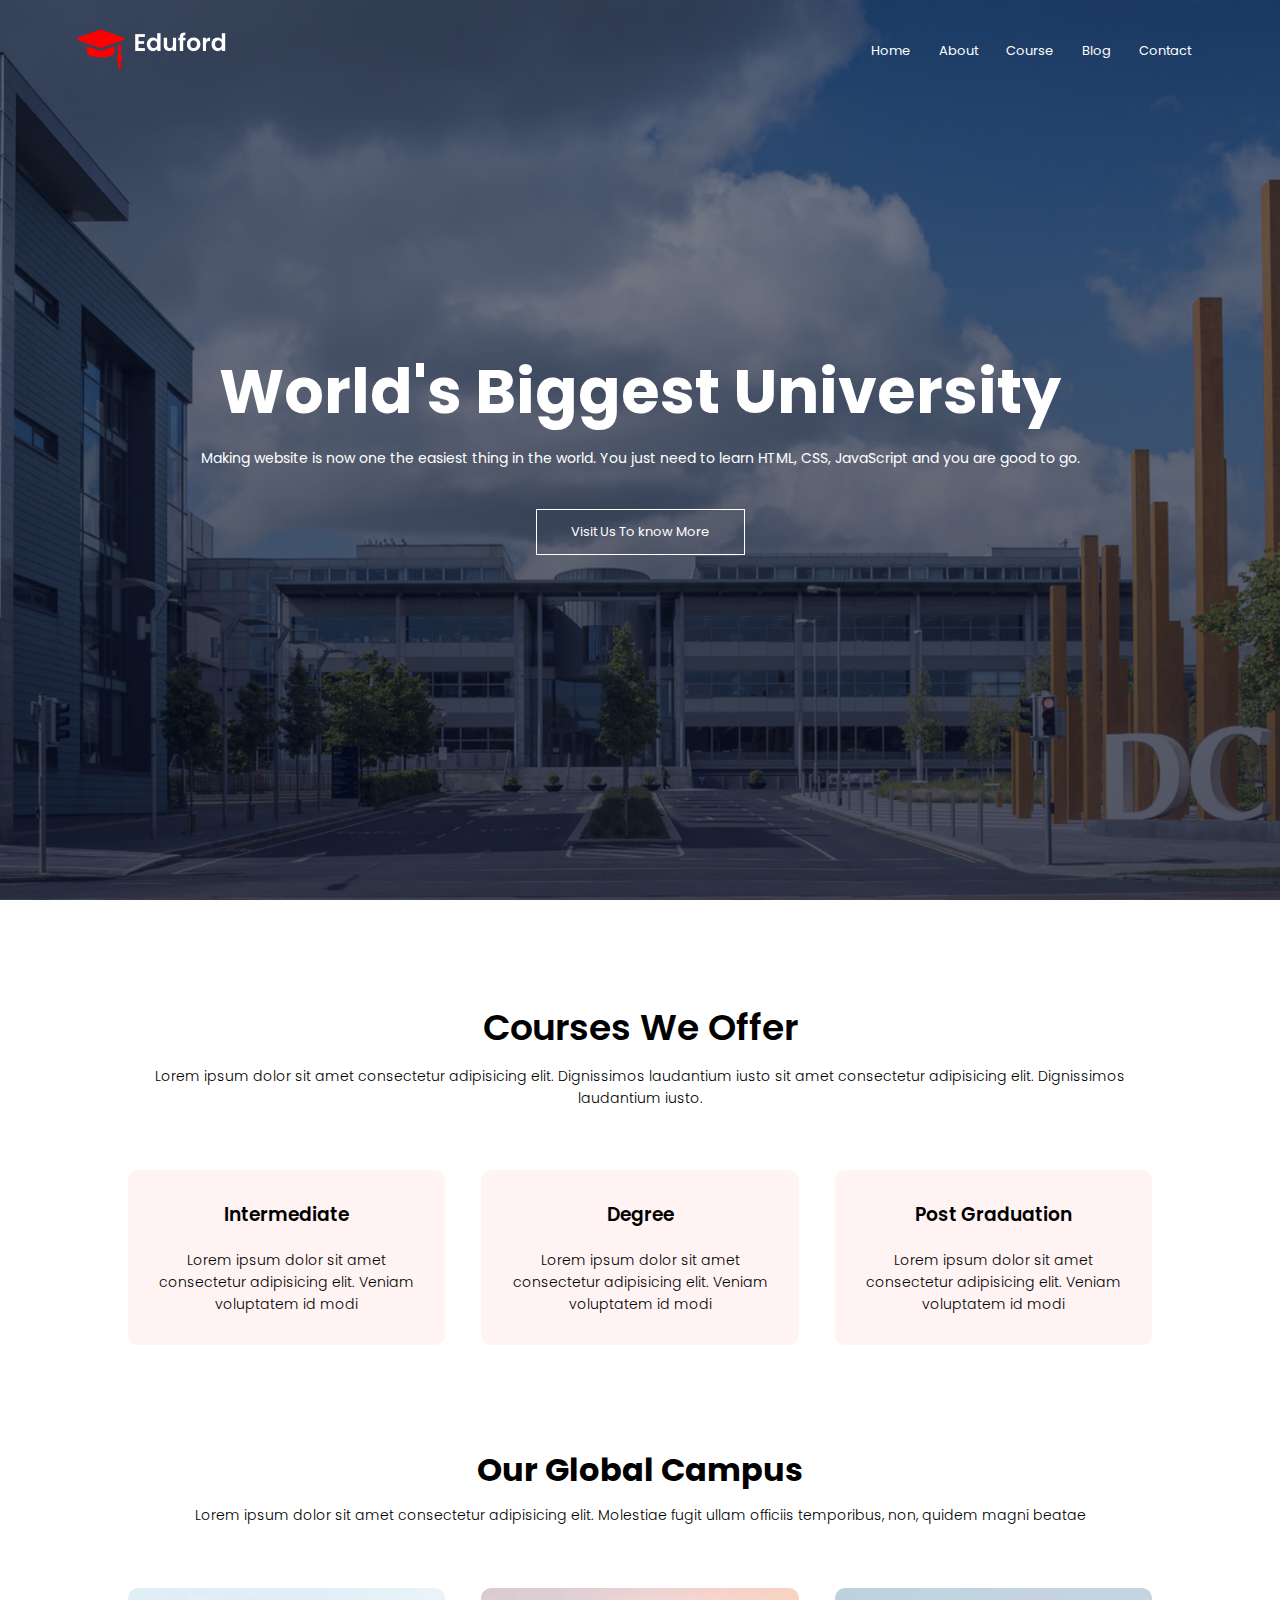
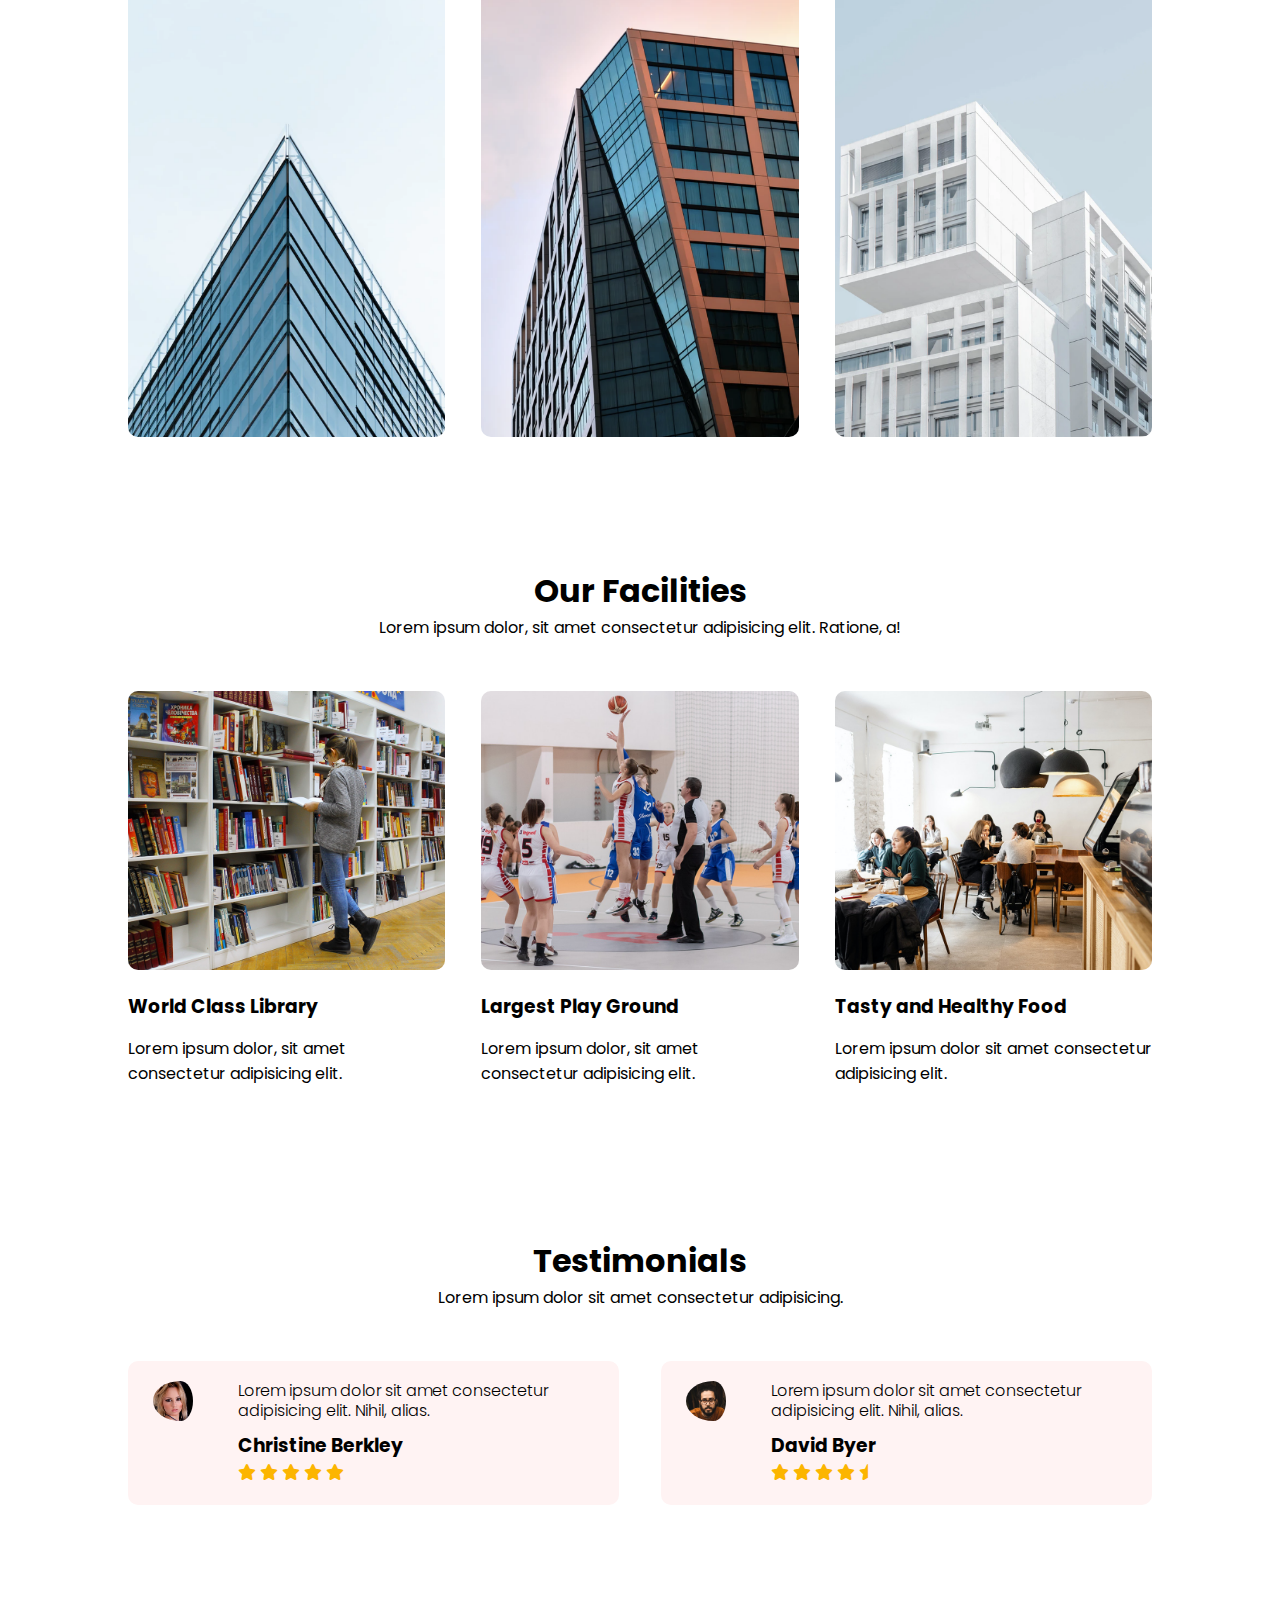
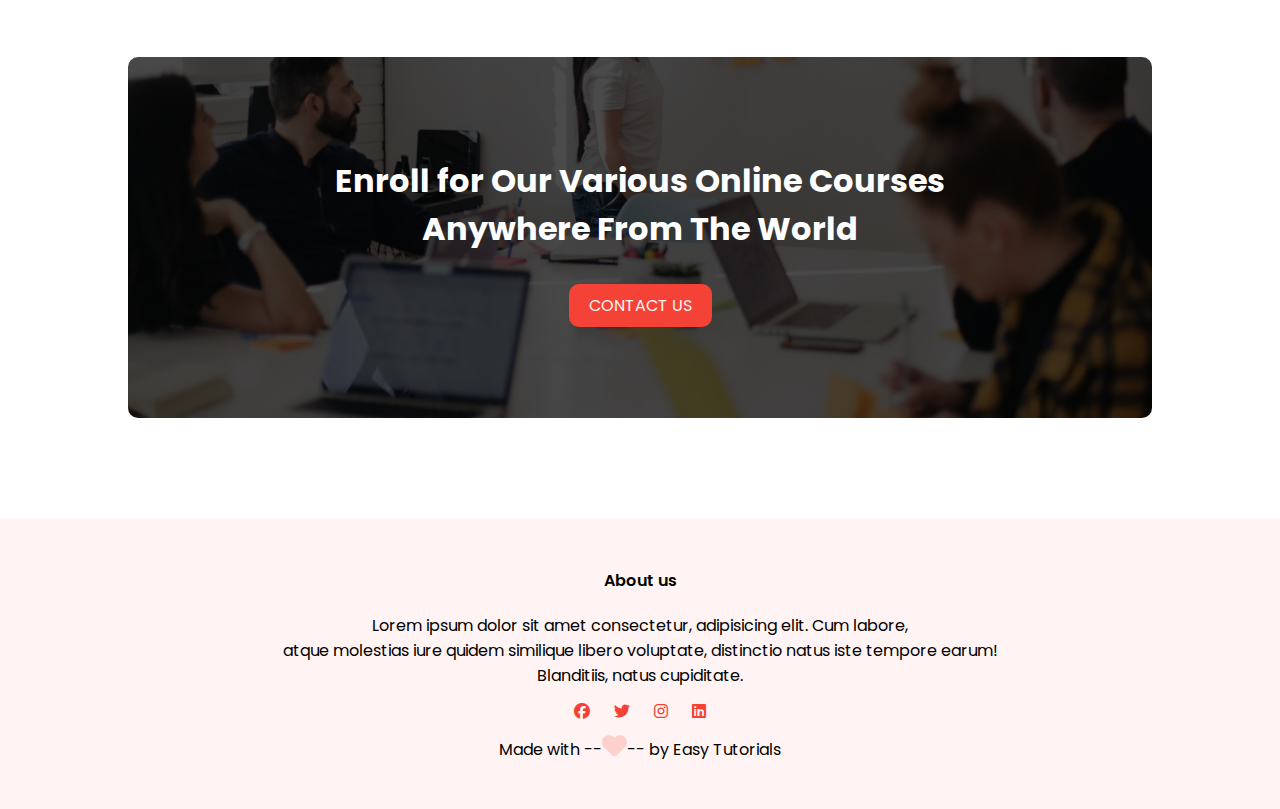
<file: index.html>
<!DOCTYPE html>
<html lang="en">

<head>
    <meta charset="UTF-8">
    <meta http-equiv="X-UA-Compatible" content="IE=edge">
    <meta name="viewport" content="width=device-width, initial-scale=1.0">
    <title>University Website</title>
    <link rel="stylesheet" href="css/style.css" />



    <!-- google fonts -->
    <link rel="preconnect" href="https://fonts.googleapis.com">
    <link rel="preconnect" href="https://fonts.gstatic.com" crossorigin>
    <link href="https://fonts.googleapis.com/css2?family=Poppins:wght@100;200;400;500;700;800&display=swap" rel="stylesheet">
    <!-- Font awesome cdn -->
    <link rel="stylesheet" href="https://cdnjs.cloudflare.com/ajax/libs/font-awesome/6.1.2/css/all.min.css">

</head>

<body>
    <section class="header">

        <nav>
            <a href="index.html"><img src="img/logo.png"></a>

            <div class="nav-links" id="navLinks">
                <i class="fa fa-xmark" onclick="hideMenu()"></i>

                <ul>
                    <li><a href="index.html">Home</a></li>
                    <li><a href="Asesst/about.html">About</a></li>
                    <li><a href="Asesst/course.html">Course</a></li>
                    <li><a href="Asesst/blog.html">Blog</a></li>
                    <li><a href="Asesst/contact.html">Contact</a></li>
                </ul>
            </div>
            <i class="fa fa-bars" onclick="showMenu()"></i>

        </nav>
        <div class=" text-box ">
            <h1>World's Biggest University</h1>
            <p>Making website is now one the easiest thing in the world. You just need to learn HTML, CSS, JavaScript and you are good to go.</p>
            <a class="hero-btn " href="# ">Visit Us To know More</a>
        </div>
    </section>



    <!-- ------course----- -->

    <section class="course">
        <h1>Courses We Offer</h1>
        <p>Lorem ipsum dolor sit amet consectetur adipisicing elit. Dignissimos laudantium iusto sit amet consectetur adipisicing elit. Dignissimos laudantium iusto.</p>

        <div class="row">
            <div class="course-col">
                <h3>Intermediate</h3>
                <p>Lorem ipsum dolor sit amet consectetur adipisicing elit. Veniam voluptatem id modi </p>
            </div>
            <div class="course-col">
                <h3>Degree</h3>
                <p>Lorem ipsum dolor sit amet consectetur adipisicing elit. Veniam voluptatem id modi </p>
            </div>
            <div class="course-col">
                <h3>Post Graduation</h3>
                <p>Lorem ipsum dolor sit amet consectetur adipisicing elit. Veniam voluptatem id modi </p>
            </div>
        </div>


    </section>

    <!-- ------Campus----- -->


    <section class="campus">
        <h1>Our Global Campus</h1>
        <p>Lorem ipsum dolor sit amet consectetur adipisicing elit. Molestiae fugit ullam officiis temporibus, non, quidem magni beatae
        </p>

        <div class="row">
            <div class="campus-col">
                <img src="img/london.png">
                <div class="layer">
                    <h3>LONDON</h3>
                </div>
            </div>
            <div class="campus-col">
                <img src="img/newyork.png">
                <div class="layer">
                    <h3>NEW YORK</h3>
                </div>
            </div>
            <div class="campus-col">
                <img src="img/washington.png">
                <div class="layer">
                    <h3>WASHINGTON</h3>
                </div>
            </div>
        </div>

    </section>



    <!-- -----------Facilities----------- -->
    <section class="facilities">
        <h1>Our Facilities</h1>
        <p>Lorem ipsum dolor, sit amet consectetur adipisicing elit. Ratione, a!</p>
        <div class="row">
            <div class="facilities-col">
                <img src="img/library.png">
                <h3>World Class Library</h3>
                <p>Lorem ipsum dolor, sit amet consectetur adipisicing elit.</p>
            </div>
            <div class="facilities-col">
                <img src="img/basketball.png">
                <h3>Largest Play Ground</h3>
                <p>Lorem ipsum dolor, sit amet consectetur adipisicing elit.</p>
            </div>
            <div class="facilities-col">
                <img src="img/cafeteria.png">
                <h3>Tasty and Healthy Food</h3>
                <p>Lorem ipsum dolor sit amet consectetur adipisicing elit. </p>
            </div>
        </div>


    </section>

    <!-- -------------Testimonials------------ -->


    <section class="testimonials">
        <h1>Testimonials </h1>
        <p>Lorem ipsum dolor sit amet consectetur adipisicing.</p>
        <div class="row">
            <div class="testimonials-col">
                <img src="img/user1.jpg">
                <div>
                    <p>Lorem ipsum dolor sit amet consectetur adipisicing elit. Nihil, alias.</p>
                    <h3>Christine Berkley</h3>
                    <i class="fa fa-star"></i>
                    <i class="fa fa-star"></i>
                    <i class="fa fa-star"></i>
                    <i class="fa fa-star"></i>
                    <i class="fa fa-star"></i>
                </div>
            </div>

            <div class="testimonials-col">
                <img src="img/user2.jpg">
                <div>
                    <p>Lorem ipsum dolor sit amet consectetur adipisicing elit. Nihil, alias.</p>
                    <h3>David Byer</h3>
                    <i class="fa fa-star"></i>
                    <i class="fa fa-star"></i>
                    <i class="fa fa-star"></i>
                    <i class="fa fa-star"></i>
                    <i class="fa fa-star-half"></i>
                </div>
            </div>


        </div>
    </section>



    <!-- -----Call To Action------ -->


    <section class="cta">
        <h1>Enroll for Our Various Online Courses <br/>Anywhere From The World </h1>
        <a href="">CONTACT US</a>
    </section>




    <!-- -----Footer------ -->

    <section class="footer">

        <h4>About us</h4>
        <p>Lorem ipsum dolor sit amet consectetur, adipisicing elit. Cum labore, <br>atque molestias iure quidem similique libero voluptate, distinctio natus iste tempore earum!<br> Blanditiis, natus cupiditate.</p>

        <div class="icons">
            <i class="fa-brands fa-facebook"></i>
            <i class="fa-brands fa-twitter"></i>
            <i class="fa-brands fa-instagram"></i>
            <i class="fa-brands fa-linkedin"></i>

        </div>
        <p>Made with --<i class="fa fa-heart"></i>-- by Easy Tutorials</p>


    </section>












    <!-- javascript for toggle menu  -->
    <script>
        var navLinks = document.getElementById("navLinks");

        function showMenu() {
            navLinks.style.right = "0";
        }

        function hideMenu() {
            navLinks.style.right = "-205px";
        }
    </script>
    <script src="https://cdnjs.cloudflare.com/ajax/libs/jquery/3.6.0/jquery.min.js" integrity="sha512-894YE6QWD5I59HgZOGReFYm4dnWc1Qt5NtvYSaNcOP+u1T9qYdvdihz0PPSiiqn/+/3e7Jo4EaG7TubfWGUrMQ==" crossorigin="anonymous" referrerpolicy="no-referrer"></script>
</body>

</html>
</file>
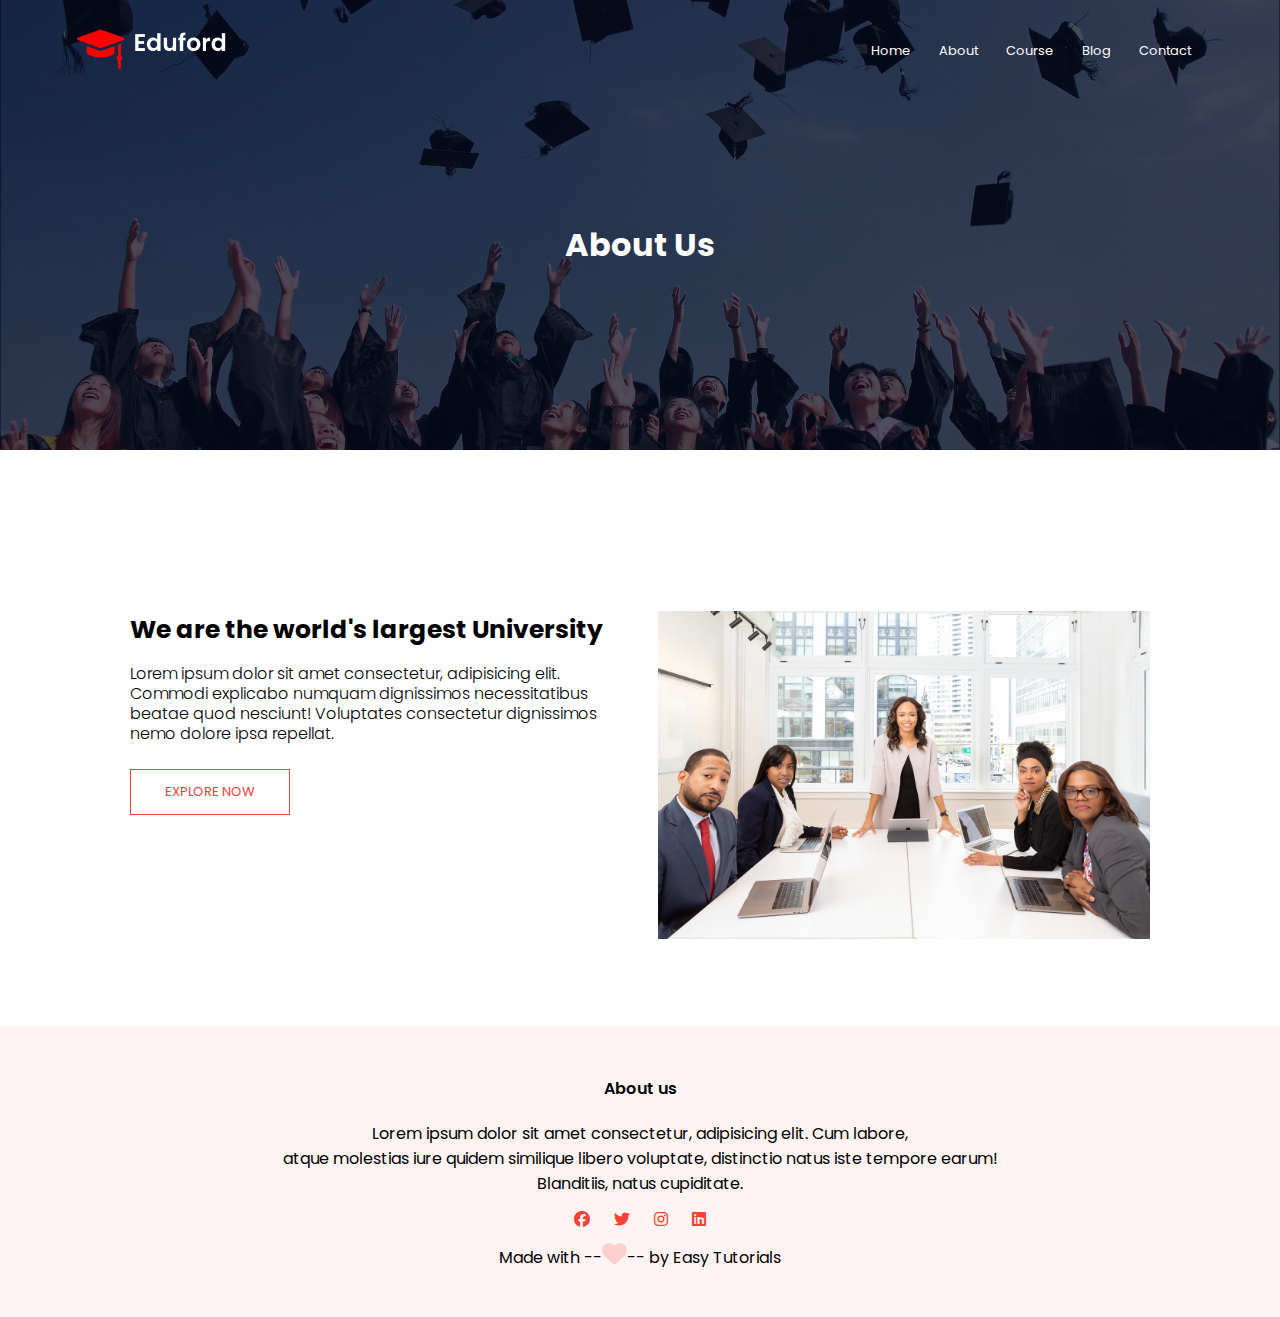
<file: Asesst/about.html>
<!DOCTYPE html>
<html lang="en">

<head>
    <meta charset="UTF-8">
    <meta http-equiv="X-UA-Compatible" content="IE=edge">
    <meta name="viewport" content="width=device-width, initial-scale=1.0">
    <title>University Website</title>
    <link rel="stylesheet" href="../css/style.css" />



    <!-- google fonts -->
    <link rel="preconnect" href="https://fonts.googleapis.com">
    <link rel="preconnect" href="https://fonts.gstatic.com" crossorigin>
    <link href="https://fonts.googleapis.com/css2?family=Poppins:wght@100;200;400;500;700;800&display=swap" rel="stylesheet">
    <!-- Font awesome cdn -->
    <link rel="stylesheet" href="https://cdnjs.cloudflare.com/ajax/libs/font-awesome/6.1.2/css/all.min.css">

</head>

<body>
    <section class="sub-header">

        <nav>
            <a href="index.html"><img src="../img/logo.png"></a>

            <div class="nav-links" id="navLinks">
                <i class="fa fa-xmark" onclick="hideMenu()"></i>

                <ul>
                    <li><a href="../index.html">Home</a></li>
                    <li><a href="Asesst/about.html">About</a></li>
                    <li><a href="">Course</a></li>
                    <li><a href="">Blog</a></li>
                    <li><a href="">Contact</a></li>
                </ul>
            </div>
            <i class="fa fa-bars" onclick="showMenu()"></i>

        </nav>
        <h1>About Us</h1>
    </section>



    <!-- ------------------About us content--------- -->


    <section class="about-us">

        <div class="row">
            <div class="about-col">
                <h1>We are the world's largest University</h1>
                <p>Lorem ipsum dolor sit amet consectetur, adipisicing elit. Commodi explicabo numquam dignissimos necessitatibus beatae quod nesciunt! Voluptates consectetur dignissimos nemo dolore ipsa repellat.
                </p>
                <a href="" class="hero-btn red-btn">EXPLORE NOW</a>
            </div>

            <div class="about-col">
                <img src="../img/about.jpg">
            </div>
        </div>
    </section>






    <!-- -----Footer------ -->

    <section class="footer">

        <h4>About us</h4>
        <p>Lorem ipsum dolor sit amet consectetur, adipisicing elit. Cum labore, <br>atque molestias iure quidem similique libero voluptate, distinctio natus iste tempore earum!<br> Blanditiis, natus cupiditate.</p>

        <div class="icons">
            <i class="fa-brands fa-facebook"></i>
            <i class="fa-brands fa-twitter"></i>
            <i class="fa-brands fa-instagram"></i>
            <i class="fa-brands fa-linkedin"></i>

        </div>
        <p>Made with --<i class="fa fa-heart"></i>-- by Easy Tutorials</p>


    </section>












    <!-- javascript for toggle menu  -->
    <script>
        var navLinks = document.getElementById("navLinks");

        function showMenu() {
            navLinks.style.right = "0";
        }

        function hideMenu() {
            navLinks.style.right = "-205px";
        }
    </script>
    <script src="https://cdnjs.cloudflare.com/ajax/libs/jquery/3.6.0/jquery.min.js" integrity="sha512-894YE6QWD5I59HgZOGReFYm4dnWc1Qt5NtvYSaNcOP+u1T9qYdvdihz0PPSiiqn/+/3e7Jo4EaG7TubfWGUrMQ==" crossorigin="anonymous" referrerpolicy="no-referrer"></script>
</body>

</html>
</file>
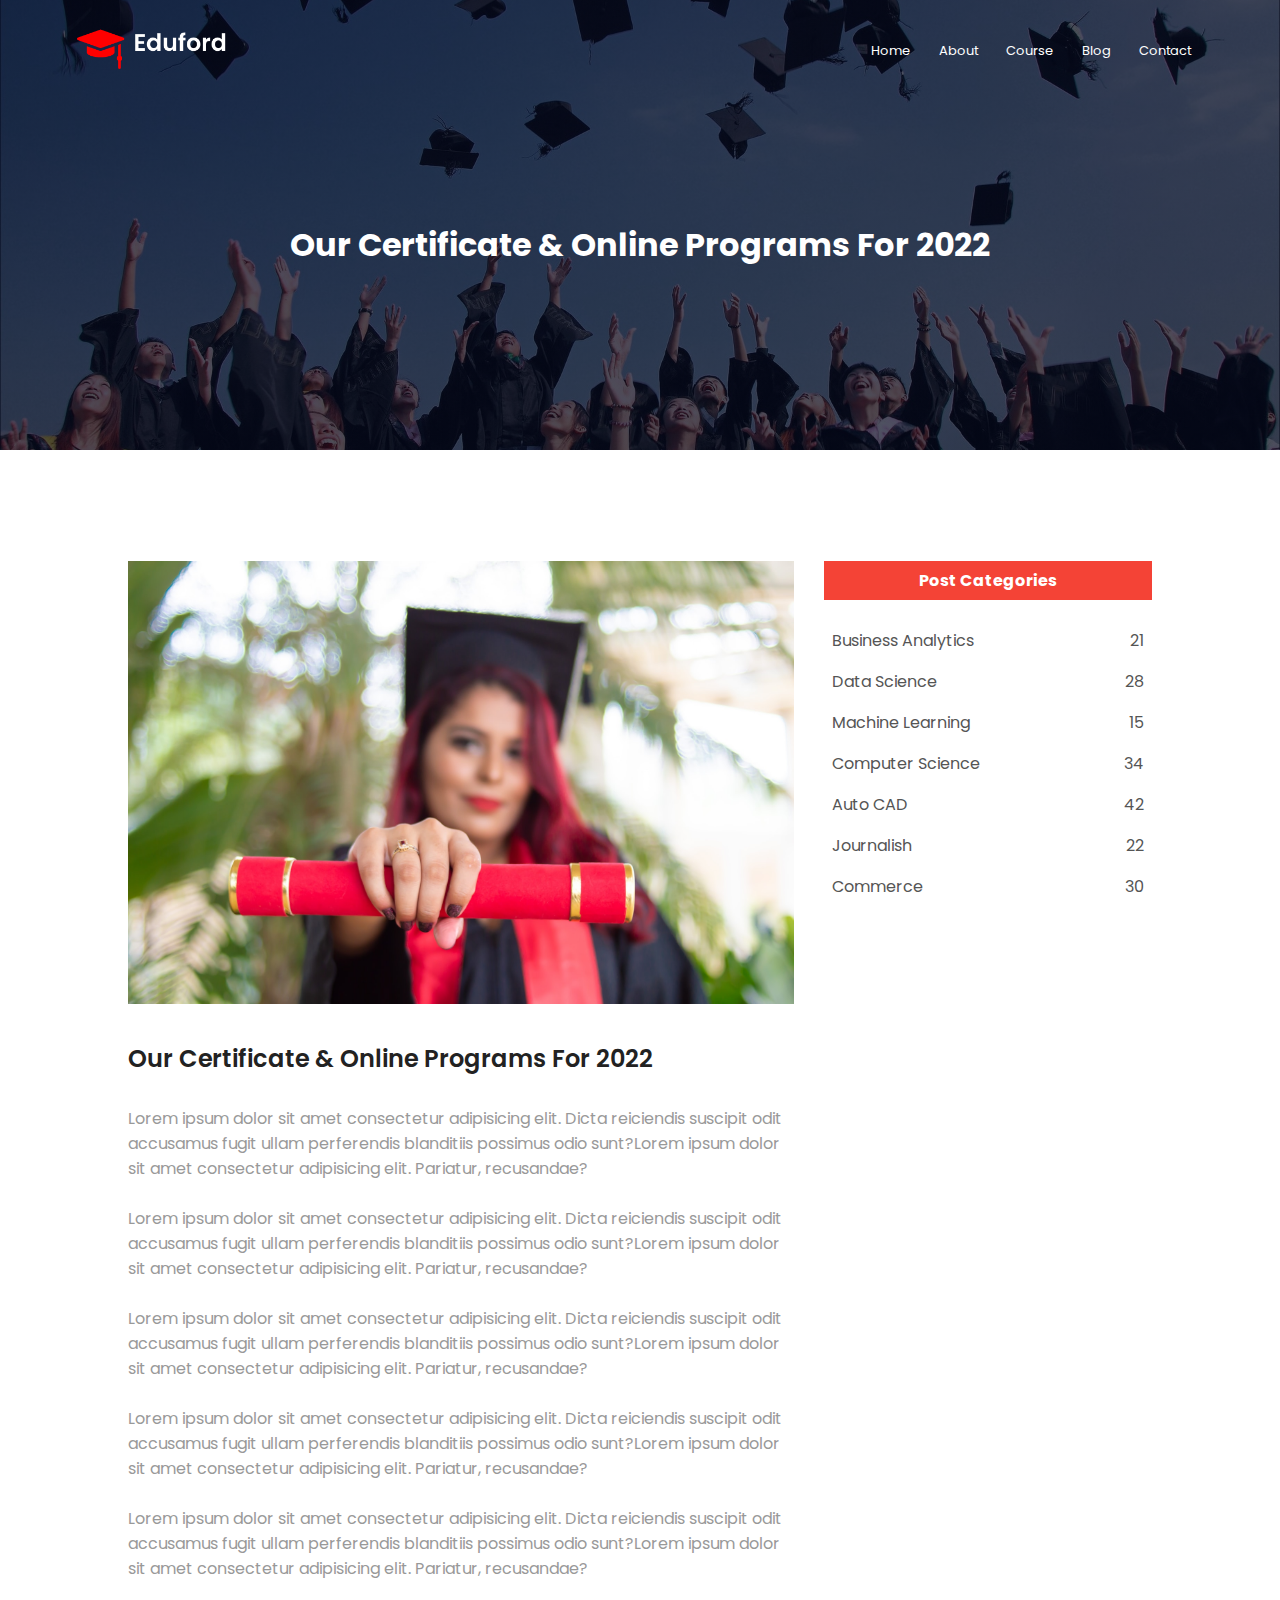
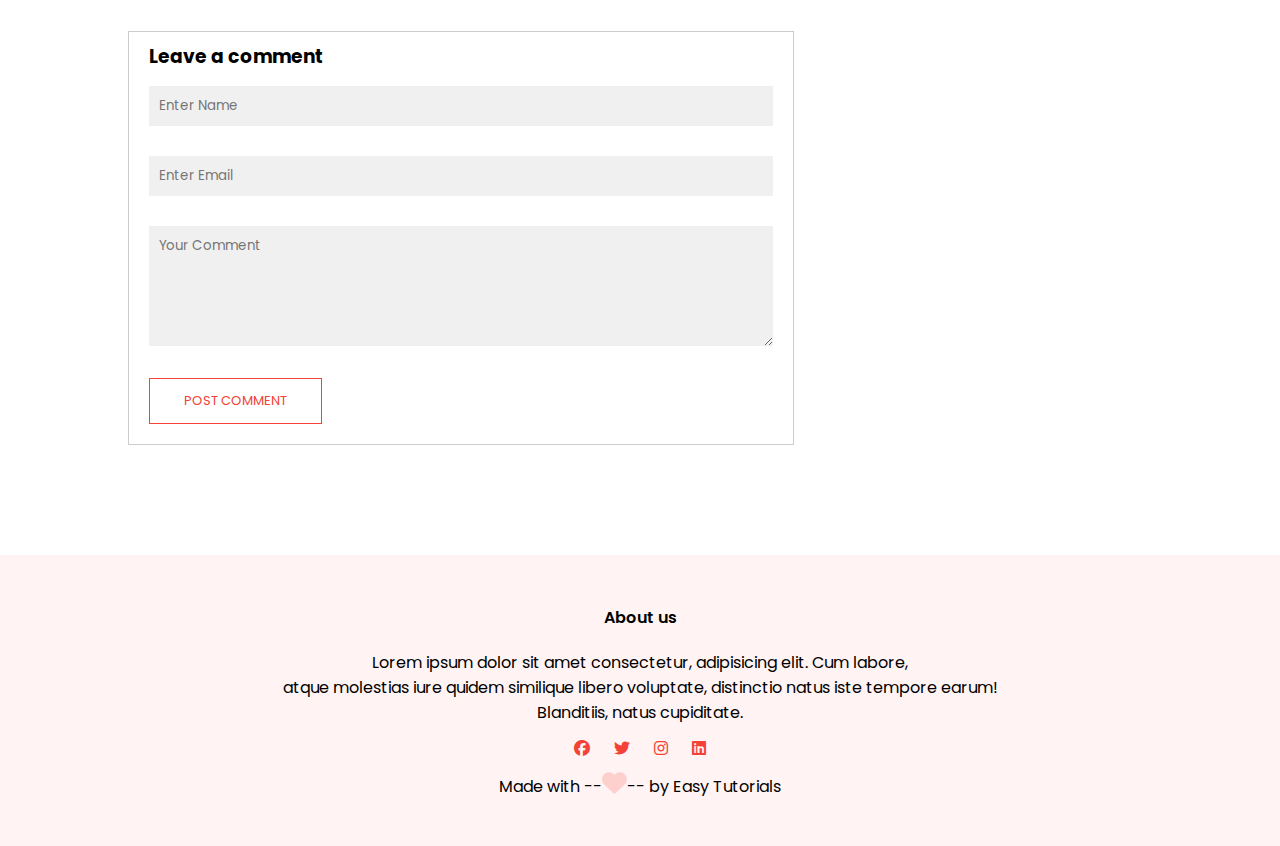
<file: Asesst/blog.html>
<!DOCTYPE html>
<html lang="en">

<head>
    <meta charset="UTF-8">
    <meta http-equiv="X-UA-Compatible" content="IE=edge">
    <meta name="viewport" content="width=device-width, initial-scale=1.0">
    <title>University Website</title>
    <link rel="stylesheet" href="../css/style.css" />



    <!-- google fonts -->
    <link rel="preconnect" href="https://fonts.googleapis.com">
    <link rel="preconnect" href="https://fonts.gstatic.com" crossorigin>
    <link href="https://fonts.googleapis.com/css2?family=Poppins:wght@100;200;400;500;700;800&display=swap" rel="stylesheet">
    <!-- Font awesome cdn -->
    <link rel="stylesheet" href="https://cdnjs.cloudflare.com/ajax/libs/font-awesome/6.1.2/css/all.min.css">

</head>

<body>
    <section class="sub-header">

        <nav>
            <a href="index.html"><img src="../img/logo.png"></a>

            <div class="nav-links" id="navLinks">
                <i class="fa fa-xmark" onclick="hideMenu()"></i>

                <ul>
                    <li><a href="../index.html">Home</a></li>
                    <li><a href="about.html">About</a></li>
                    <li><a href="course.html">Course</a></li>
                    <li><a href="blog.html">Blog</a></li>
                    <li><a href="contact.html">Contact</a></li>
                </ul>
            </div>
            <i class="fa fa-bars" onclick="showMenu()"></i>

        </nav>
        <h1>Our Certificate & Online Programs For 2022</h1>
    </section>



    <!-- ---------Blog page content--------- -->

    <section class="blog-content">
        <div class="row">
            <div class="blog-left">
                <img src="../img/certificate.jpg">
                <h2>Our Certificate & Online Programs For 2022</h2>
                <p>Lorem ipsum dolor sit amet consectetur adipisicing elit. Dicta reiciendis suscipit odit accusamus fugit ullam perferendis blanditiis possimus odio sunt?Lorem ipsum dolor sit amet consectetur adipisicing elit. Pariatur, recusandae?<br>                    <br> Lorem ipsum dolor sit amet consectetur adipisicing elit. Dicta reiciendis suscipit odit accusamus fugit ullam perferendis blanditiis possimus odio sunt?Lorem ipsum dolor sit amet consectetur adipisicing elit. Pariatur, recusandae?<br>                    <br> Lorem ipsum dolor sit amet consectetur adipisicing elit. Dicta reiciendis suscipit odit accusamus fugit ullam perferendis blanditiis possimus odio sunt?Lorem ipsum dolor sit amet consectetur adipisicing elit. Pariatur, recusandae?<br>                    <br> Lorem ipsum dolor sit amet consectetur adipisicing elit. Dicta reiciendis suscipit odit accusamus fugit ullam perferendis blanditiis possimus odio sunt?Lorem ipsum dolor sit amet consectetur adipisicing elit. Pariatur, recusandae?<br>                    <br> Lorem ipsum dolor sit amet consectetur adipisicing elit. Dicta reiciendis suscipit odit accusamus fugit ullam perferendis blanditiis possimus odio sunt?Lorem ipsum dolor sit amet consectetur adipisicing elit. Pariatur, recusandae?<br></p>



                <div class="comment">
                    <h3>Leave a comment</h3>
                    <form action="" class="comment-form">
                        <input type="text" placeholder="Enter Name">
                        <input type="email" placeholder="Enter Email">
                        <textarea name="" id="" rows="5" placeholder="Your Comment"></textarea>
                        <button class="hero-btn red-btn" type="submit">POST COMMENT</button>
                    </form>
                </div>



            </div>
            <div class="blog-right">

                <h3>Post Categories</h3>
                <div>
                    <span>Business Analytics</span>
                    <span>21</span>
                </div>
                <div>
                    <span>Data Science</span>
                    <span>28</span>
                </div>
                <div>
                    <span>Machine Learning</span>
                    <span>15</span>
                </div>
                <div>
                    <span>Computer Science</span>
                    <span>34</span>
                </div>
                <div>
                    <span>Auto CAD</span>
                    <span>42</span>
                </div>
                <div>
                    <span>Journalish</span>
                    <span>22</span>
                </div>
                <div>
                    <span>Commerce</span>
                    <span>30</span>
                </div>
            </div>
        </div>
    </section>








    <!-- -----Footer------ -->

    <section class="footer">

        <h4>About us</h4>
        <p>Lorem ipsum dolor sit amet consectetur, adipisicing elit. Cum labore, <br>atque molestias iure quidem similique libero voluptate, distinctio natus iste tempore earum!<br> Blanditiis, natus cupiditate.</p>

        <div class="icons">
            <i class="fa-brands fa-facebook"></i>
            <i class="fa-brands fa-twitter"></i>
            <i class="fa-brands fa-instagram"></i>
            <i class="fa-brands fa-linkedin"></i>

        </div>
        <p>Made with --<i class="fa fa-heart"></i>-- by Easy Tutorials</p>


    </section>












    <!-- javascript for toggle menu  -->
    <script>
        var navLinks = document.getElementById("navLinks");

        function showMenu() {
            navLinks.style.right = "0";
        }

        function hideMenu() {
            navLinks.style.right = "-205px";
        }
    </script>
    <script src="https://cdnjs.cloudflare.com/ajax/libs/jquery/3.6.0/jquery.min.js" integrity="sha512-894YE6QWD5I59HgZOGReFYm4dnWc1Qt5NtvYSaNcOP+u1T9qYdvdihz0PPSiiqn/+/3e7Jo4EaG7TubfWGUrMQ==" crossorigin="anonymous" referrerpolicy="no-referrer"></script>
</body>

</html>
</file>
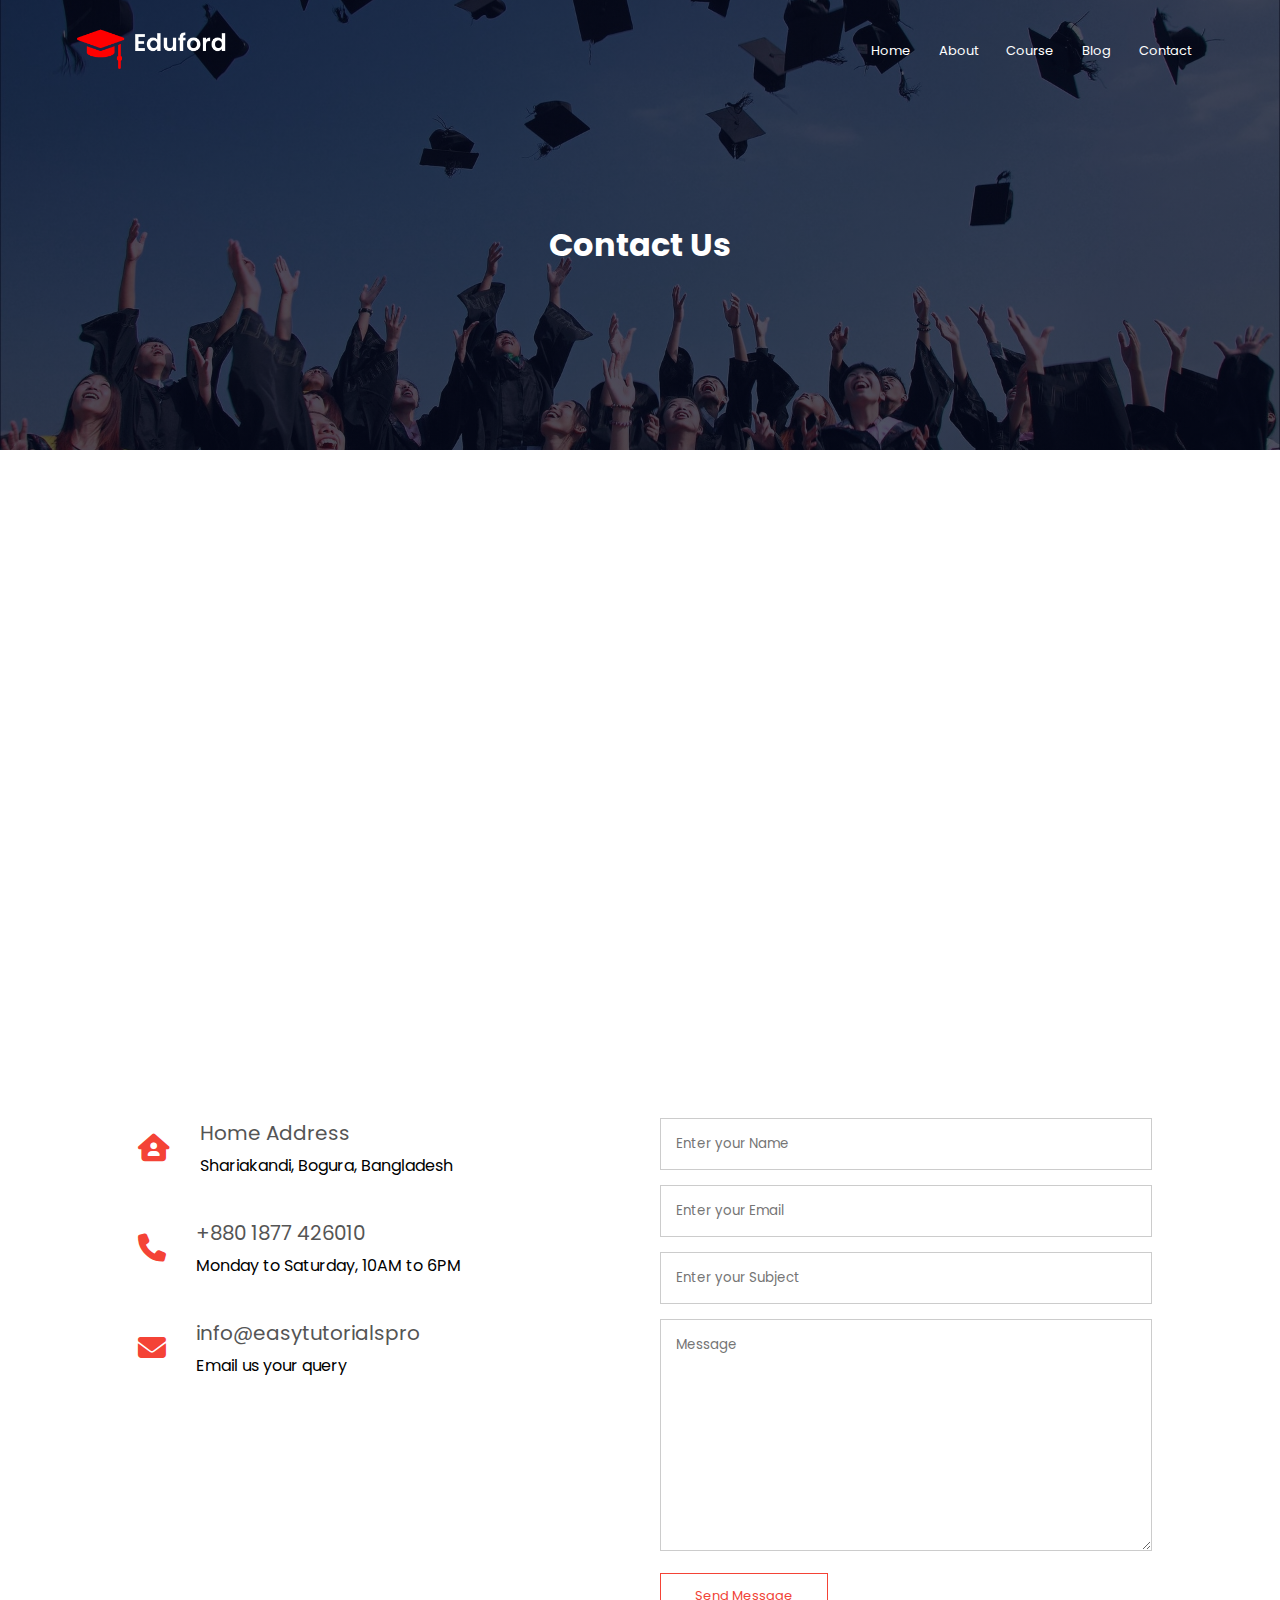
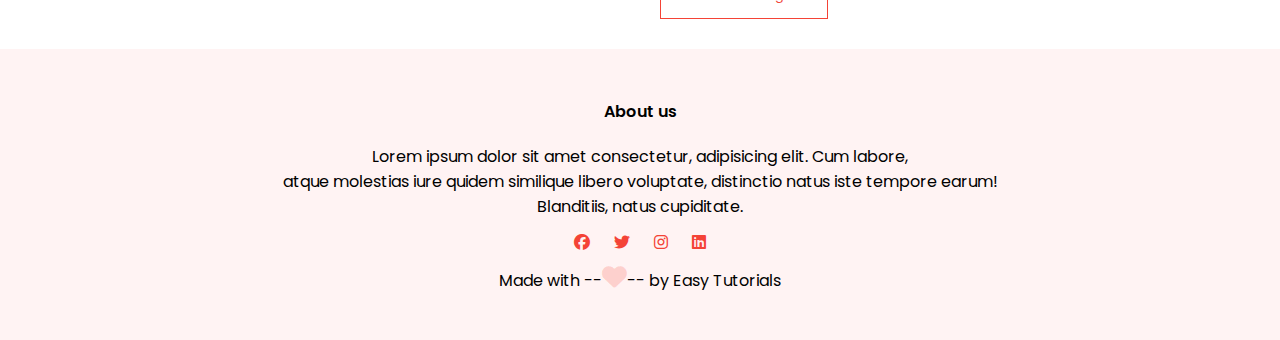
<file: Asesst/contact.html>
<!DOCTYPE html>
<html lang="en">

<head>
    <meta charset="UTF-8">
    <meta http-equiv="X-UA-Compatible" content="IE=edge">
    <meta name="viewport" content="width=device-width, initial-scale=1.0">
    <title>University Website</title>
    <link rel="stylesheet" href="../css/style.css" />



    <!-- google fonts -->
    <link rel="preconnect" href="https://fonts.googleapis.com">
    <link rel="preconnect" href="https://fonts.gstatic.com" crossorigin>
    <link href="https://fonts.googleapis.com/css2?family=Poppins:wght@100;200;400;500;700;800&display=swap" rel="stylesheet">
    <!-- Font awesome cdn -->
    <link rel="stylesheet" href="https://cdnjs.cloudflare.com/ajax/libs/font-awesome/6.1.2/css/all.min.css">

</head>

<body>
    <section class="sub-header">

        <nav>
            <a href="index.html"><img src="../img/logo.png"></a>

            <div class="nav-links" id="navLinks">
                <i class="fa fa-xmark" onclick="hideMenu()"></i>

                <ul>
                    <li><a href="../index.html">Home</a></li>
                    <li><a href="about.html">About</a></li>
                    <li><a href="course.html">Course</a></li>
                    <li><a href="blog.html">Blog</a></li>
                    <li><a href="contact.html">Contact</a></li>
                </ul>
            </div>
            <i class="fa fa-bars" onclick="showMenu()"></i>

        </nav>
        <h1>Contact Us</h1>
    </section>



    <!-- ---------Contact Us--------- -->

    <section class="location">
        <iframe src="https://www.google.com/maps/embed?pb=!1m18!1m12!1m3!1d886188.2415309985!2d-95.96176582613244!3d29.815995319051236!2m3!1f0!2f0!3f0!3m2!1i1024!2i768!4f13.1!3m3!1m2!1s0x8640b8b4488d8501%3A0xca0d02def365053b!2sHouston%2C%20TX%2C%20USA!5e0!3m2!1sen!2sbd!4v1661478172634!5m2!1sen!2sbd"
            width="600" height="450" style="border:0;" allowfullscreen="" loading="lazy" referrerpolicy="no-referrer-when-downgrade"></iframe>

    </section>

    <section class="contact-us">
        <div class="row">
            <div class="contact-col">
                <div>
                    <i class="fa-solid fa-house-user"></i>
                    <span>
                        <h5>Home Address</h5>
                        <p>Shariakandi, Bogura, Bangladesh</p>
                    </span>
                </div>
                <div>
                    <i class="fa-solid fa-phone"></i>
                    <span>
                        <h5>+880 1877 426010</h5>
                        <p>Monday to Saturday, 10AM to 6PM</p>
                    </span>
                </div>
                <div>
                    <i class="fa-solid fa-envelope"></i>
                    <span>
                      <h5>info@easytutorialspro</h5>
                      <p>Email us your query</p>
                    </span>
                </div>
            </div>
            <div class="contact-col">


                <form action="form-handler.php" method="post">

                    <input type="text" name="name" placeholder="Enter your Name" required>
                    <input type="email" name="email" placeholder="Enter your Email" required>
                    <input type="text" name="subject" placeholder="Enter your Subject" required>
                    <textarea rows="10" name="message" placeholder="Message" required></textarea>
                    <button type="submit" class="hero-btn red-btn">Send Message</button>
                </form>

            </div>
        </div>
    </section>








    <!-- -----Footer------ -->

    <section class="footer">

        <h4>About us</h4>
        <p>Lorem ipsum dolor sit amet consectetur, adipisicing elit. Cum labore, <br>atque molestias iure quidem similique libero voluptate, distinctio natus iste tempore earum!<br> Blanditiis, natus cupiditate.</p>

        <div class="icons">
            <i class="fa-brands fa-facebook"></i>
            <i class="fa-brands fa-twitter"></i>
            <i class="fa-brands fa-instagram"></i>
            <i class="fa-brands fa-linkedin"></i>

        </div>
        <p>Made with --<i class="fa fa-heart"></i>-- by Easy Tutorials</p>


    </section>












    <!-- javascript for toggle menu  -->
    <script>
        var navLinks = document.getElementById("navLinks");

        function showMenu() {
            navLinks.style.right = "0";
        }

        function hideMenu() {
            navLinks.style.right = "-205px";
        }
    </script>
    <script src="https://cdnjs.cloudflare.com/ajax/libs/jquery/3.6.0/jquery.min.js" integrity="sha512-894YE6QWD5I59HgZOGReFYm4dnWc1Qt5NtvYSaNcOP+u1T9qYdvdihz0PPSiiqn/+/3e7Jo4EaG7TubfWGUrMQ==" crossorigin="anonymous" referrerpolicy="no-referrer"></script>
</body>

</html>
</file>
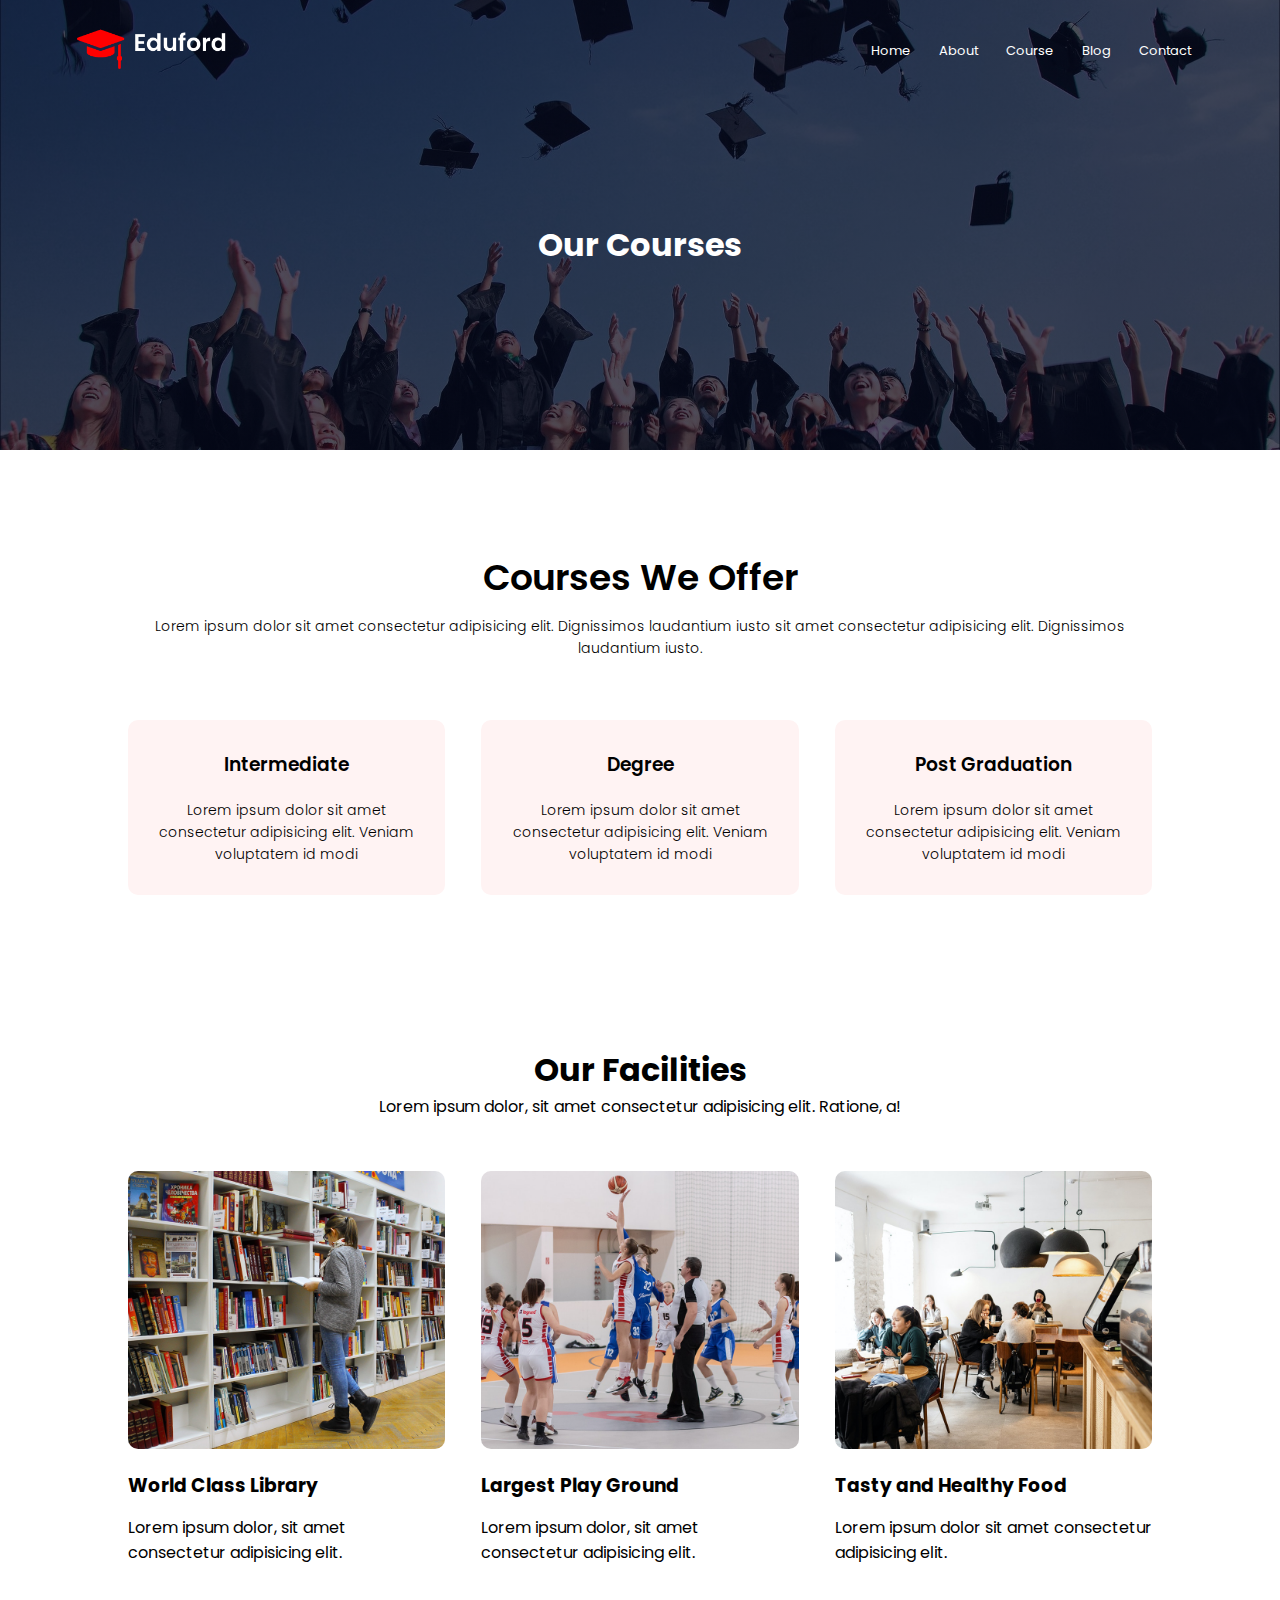
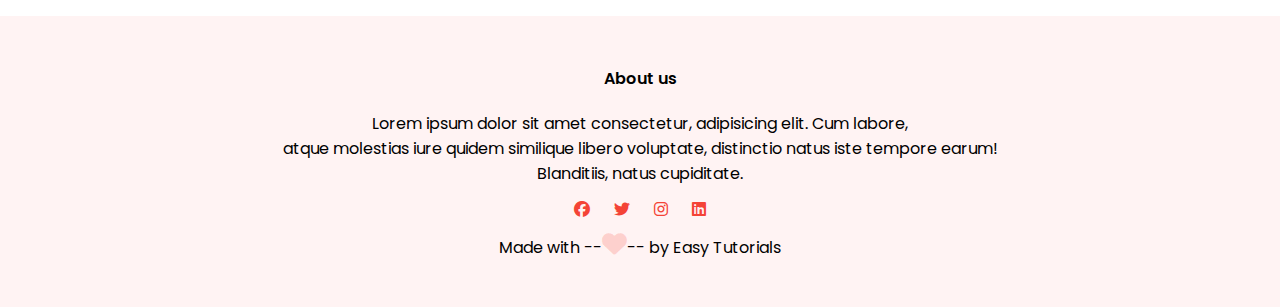
<file: Asesst/course.html>
<!DOCTYPE html>
<html lang="en">

<head>
    <meta charset="UTF-8">
    <meta http-equiv="X-UA-Compatible" content="IE=edge">
    <meta name="viewport" content="width=device-width, initial-scale=1.0">
    <title>University Website</title>
    <link rel="stylesheet" href="../css/style.css" />



    <!-- google fonts -->
    <link rel="preconnect" href="https://fonts.googleapis.com">
    <link rel="preconnect" href="https://fonts.gstatic.com" crossorigin>
    <link href="https://fonts.googleapis.com/css2?family=Poppins:wght@100;200;400;500;700;800&display=swap" rel="stylesheet">
    <!-- Font awesome cdn -->
    <link rel="stylesheet" href="https://cdnjs.cloudflare.com/ajax/libs/font-awesome/6.1.2/css/all.min.css">

</head>

<body>
    <section class="sub-header">

        <nav>
            <a href="index.html"><img src="../img/logo.png"></a>

            <div class="nav-links" id="navLinks">
                <i class="fa fa-xmark" onclick="hideMenu()"></i>

                <ul>
                    <li><a href="../index.html">Home</a></li>
                    <li><a href="about.html">About</a></li>
                    <li><a href="course.html">Course</a></li>
                    <li><a href="blog.html">Blog</a></li>
                    <li><a href="contact.html">Contact</a></li>
                </ul>
            </div>
            <i class="fa fa-bars" onclick="showMenu()"></i>

        </nav>
        <h1>Our Courses</h1>
    </section>



    <!-- ------------------Course--------- -->


    <section class="course">
        <h1>Courses We Offer</h1>
        <p>Lorem ipsum dolor sit amet consectetur adipisicing elit. Dignissimos laudantium iusto sit amet consectetur adipisicing elit. Dignissimos laudantium iusto.</p>

        <div class="row">
            <div class="course-col">
                <h3>Intermediate</h3>
                <p>Lorem ipsum dolor sit amet consectetur adipisicing elit. Veniam voluptatem id modi </p>
            </div>
            <div class="course-col">
                <h3>Degree</h3>
                <p>Lorem ipsum dolor sit amet consectetur adipisicing elit. Veniam voluptatem id modi </p>
            </div>
            <div class="course-col">
                <h3>Post Graduation</h3>
                <p>Lorem ipsum dolor sit amet consectetur adipisicing elit. Veniam voluptatem id modi </p>
            </div>
        </div>


    </section>



    <!-- -----------Facilities----------- -->
    <section class="facilities">
        <h1>Our Facilities</h1>
        <p>Lorem ipsum dolor, sit amet consectetur adipisicing elit. Ratione, a!</p>
        <div class="row">
            <div class="facilities-col">
                <img src="../img/library.png">
                <h3>World Class Library</h3>
                <p>Lorem ipsum dolor, sit amet consectetur adipisicing elit.</p>
            </div>
            <div class="facilities-col">
                <img src="../img/basketball.png">
                <h3>Largest Play Ground</h3>
                <p>Lorem ipsum dolor, sit amet consectetur adipisicing elit.</p>
            </div>
            <div class="facilities-col">
                <img src="../img/cafeteria.png">
                <h3>Tasty and Healthy Food</h3>
                <p>Lorem ipsum dolor sit amet consectetur adipisicing elit. </p>
            </div>
        </div>


    </section>






    <!-- -----Footer------ -->

    <section class="footer">

        <h4>About us</h4>
        <p>Lorem ipsum dolor sit amet consectetur, adipisicing elit. Cum labore, <br>atque molestias iure quidem similique libero voluptate, distinctio natus iste tempore earum!<br> Blanditiis, natus cupiditate.</p>

        <div class="icons">
            <i class="fa-brands fa-facebook"></i>
            <i class="fa-brands fa-twitter"></i>
            <i class="fa-brands fa-instagram"></i>
            <i class="fa-brands fa-linkedin"></i>

        </div>
        <p>Made with --<i class="fa fa-heart"></i>-- by Easy Tutorials</p>


    </section>












    <!-- javascript for toggle menu  -->
    <script>
        var navLinks = document.getElementById("navLinks");

        function showMenu() {
            navLinks.style.right = "0";
        }

        function hideMenu() {
            navLinks.style.right = "-205px";
        }
    </script>
    <script src="https://cdnjs.cloudflare.com/ajax/libs/jquery/3.6.0/jquery.min.js" integrity="sha512-894YE6QWD5I59HgZOGReFYm4dnWc1Qt5NtvYSaNcOP+u1T9qYdvdihz0PPSiiqn/+/3e7Jo4EaG7TubfWGUrMQ==" crossorigin="anonymous" referrerpolicy="no-referrer"></script>
</body>

</html>
</file>
<file: css/style.css>
* {
    margin: 0;
    padding: 0;
    font-family: 'Poppins', sans-serif;
}

.header {
    min-height: 100vh;
    width: 100%;
    background-position: center;
    background-size: cover;
    position: relative;
    background-image: linear-gradient(rgba(4, 9, 30, 0.5), rgba(4, 9, 30, 0.7)), url(../img/banner.png);
}

nav {
    display: flex;
    padding: 2% 6%;
    justify-content: space-between;
    align-items: center;
}

nav img {
    width: 150px;
}

.nav-links {
    flex: 1;
    text-align: right;
}

.nav-links ul li {
    list-style: none;
    display: inline-block;
    padding: 8px 12px;
    position: relative;
}

.nav-links ul li a {
    color: #fff;
    text-decoration: none;
    font-size: 13px;
}

.nav-links ul li ::after {
    content: '';
    width: 0%;
    height: 2px;
    background: #f44336;
    display: block;
    margin: auto;
    transition: 0.8s;
}

.nav-links ul li:hover ::after {
    width: 100%;
}

.text-box {
    width: 90%;
    color: #fff;
    position: absolute;
    top: 50%;
    left: 50%;
    transform: translate(-50%, -50%);
    text-align: center;
}

.text-box h1 {
    font-size: 62px;
}

.text-box p {
    margin: 10px 0 40px;
    font-size: 14px;
}

.hero-btn {
    display: inline-block;
    text-decoration: none;
    color: #fff;
    border: 1px solid #fff;
    padding: 12px 34px;
    font-size: 13px;
    background: transparent;
    position: relative;
    cursor: pointer;
}

.hero-btn:hover {
    border: 1px solid #f44336;
    background: #f44336;
    transition: 1s;
}

nav .fa {
    display: none;
}


/* Header section responsive */

@media(max-width: 700px) {
    .text-box h1 {
        font-size: 40px;
    }
    .nav-links ul li {
        display: block;
    }
    .nav-links {
        position: fixed;
        background: #f44336;
        height: 100vh;
        width: 200px;
        top: 0;
        right: -200px;
        text-align: left;
        z-index: 2;
        transition: 1s;
    }
    nav .fa {
        display: block;
        font-size: 30px;
        cursor: pointer;
        color: #fff;
    }
    .nav-links ul {
        padding: 30px;
    }
}

@media(max-width: 500px) {
    .text-box h1 {
        font-size: 30px;
        color: #ee1a0b;
    }
    .text-box p {
        color: #f14336;
    }
    .nav-links {
        background: rgba(52, 40, 40, 0.2);
        width: 80px;
    }
    .nav-links ul li {
        border-bottom: 2px solid rgba(255, 255, 255, 0.1);
    }
    .nav-links ul {
        padding: 10px;
    }
}


/* ------Course----- */

.course {
    width: 80%;
    margin: auto;
    text-align: center;
    padding-top: 100px;
}

.course h1 {
    font-size: 36px;
    font-weight: 600;
}

.course p {
    font-size: 14px;
    font-weight: 300;
    line-height: 22px;
    padding: 10px;
}

.row {
    margin-top: 5%;
    display: flex;
    justify-content: space-between;
}

.course-col {
    flex-basis: 31%;
    background: #fff3f3;
    border-radius: 10px;
    margin-bottom: 5%;
    padding: 20px 12px;
    box-sizing: border-box;
    transition: 0.5s;
}

.course-col h3 {
    text-align: center;
    font-weight: 600;
    margin: 10px 0;
}

.course-col:hover {
    box-shadow: 0 0 20px 0 rgba(0, 0, 0, 0.2);
}

@media(max-width: 700px) {
    .row {
        flex-direction: column;
    }
}


/* ------Campus------- */

.campus {
    text-align: center;
    margin: auto;
    width: 80%;
    padding-top: 50px;
}

.campus p {
    font-size: 14px;
    font-weight: 300;
    line-height: 22px;
    padding: 10px;
}

.campus-col {
    flex-basis: 31%;
    border-radius: 10px;
    margin-bottom: 30px;
    position: relative;
    overflow: hidden;
}

.campus-col img {
    width: 100%;
    display: block;
}

.layer {
    background: transparent;
    height: 100%;
    width: 100%;
    position: absolute;
    top: 0;
    left: 0;
    transition: 0.5s;
}

.layer:hover {
    background: rgba(226, 0, 0, 0.7);
}

.campus-col:hover {
    box-shadow: 0 0 20px 0 rgba(0, 0, 0, 0.2);
}

.layer h3 {
    width: 100%;
    font-weight: 500;
    color: #fff;
    font-size: 26px;
    bottom: 0;
    left: 50%;
    transform: translateX(-50%);
    position: absolute;
    opacity: 0;
    transition: 1s;
}

.layer:hover h3 {
    bottom: 40%;
    opacity: 1;
}


/* -------Facilities------- */

.facilities {
    width: 80%;
    margin: auto;
    text-align: center;
    padding-top: 100px;
}

.facilities-col {
    flex-basis: 31%;
    border-radius: 10px;
    margin-bottom: 5%;
    text-align: left;
}

.facilities-col img {
    width: 100%;
    border-radius: 10px;
}

.facilities-col p {
    padding: 0;
}

.facilities-col h3 {
    margin-top: 15px;
    margin-bottom: 15px;
    text-align: left;
}


/* --------------Testimonials----------- */

.testimonials {
    width: 80%;
    margin: auto;
    text-align: center;
    padding-top: 100px;
}

.testimonials-col {
    flex-basis: 44%;
    text-align: left;
    display: flex;
    border-radius: 10px;
    margin-bottom: 5%;
    background: #fff3f3;
    padding: 20px;
    cursor: pointer;
    transition: 0.5s;
}

.testimonials-col img {
    height: 40px;
    border-radius: 50%;
    padding-right: 15px;
    margin-left: 5px;
    margin-right: 30px;
    text-align: left;
}

.testimonials-col p {
    padding: 0;
    font-weight: 300;
    line-height: 20px;
}

.testimonials-col h3 {
    margin-top: 10px;
}

.testimonials-col .fa {
    color: rgb(252, 181, 0);
}

.testimonials-col:hover {
    box-shadow: 0 0 20px 0 rgba(0, 0, 0, 0.5);
}


/*-------Call To Action------*/

.cta {
    text-align: center;
    margin: 100px auto;
    width: 80%;
    background-image: linear-gradient(rgba(0, 0, 0, 0.7), rgba(0, 0, 0, 0.7)), url(../img/banner2.jpg);
    background-position: center;
    background-size: cover;
    border-radius: 10px;
    padding: 100px 0;
}

.cta h1 {
    color: #fff;
    margin-bottom: 40px;
    padding: 0;
}

.cta a {
    text-decoration: none;
    color: #fff3f3;
    padding: 10px 20px;
    border-radius: 10px;
    background-color: #f44336;
    transition: 1s;
}

.cta a:hover {
    box-shadow: 0 0 20px 0 rgba(255, 255, 255, 0.7);
    background-color: #f61404;
}

@media (max-width:700px) {
    .cta h1 {
        font-size: 20px;
    }
}


/*------Footer-------*/

.footer {
    width: 100%;
    padding: 30px 0;
    text-align: center;
    background: #fff3f3;
}

.footer h4 {
    text-align: center;
    margin: 20px 0;
    font-weight: 600;
}

.footer p {
    margin: 0 20px;
    text-align: center;
}

.icons .fa-brands {
    color: #f44336;
    margin: 0 10px;
    padding: 15px 0;
}

p .fa-heart {
    font-size: 25px;
    color: #f6140429;
    transition: 1s;
    margin-bottom: 20px;
}

p .fa-heart:hover {
    color: #f61404;
    font-size: 25px;
}


/* --------About Section------ */

.sub-header {
    height: 50vh;
    width: 100%;
    background-image: linear-gradient(rgba(4, 9, 30, 0.7), rgba(4, 9, 30, 0.7)), url(../img/background.jpg);
    background-position: center;
    background-size: cover;
    text-align: center;
    color: #fff;
}

.sub-header h1 {
    margin-top: 120px;
}

.about-us {
    width: 80%;
    margin: auto;
    padding-top: 80px;
    padding-bottom: 50px;
}

.about-col {
    flex-basis: 48%;
    padding: 30px 2px;
}

.about-col img {
    width: 100%;
}

.about-col h1 {
    padding-top: 0;
    font-size: 25px;
}

.about-col p {
    padding: 15px 0 25px;
    font-weight: 300;
    line-height: 20px;
}

.red-btn {
    background: transparent;
    border: 1px solid #f44336;
    color: #f14336;
}

.red-btn:hover {
    color: #fff;
}


/* ------Blog-------- */

.blog-content {
    margin: auto;
    width: 80%;
    padding: 60px 0;
}

.blog-left {
    flex-basis: 65%;
}

.blog-left img {
    width: 100%;
}

.blog-left h2 {
    color: #222;
    font-weight: 600;
    margin: 30px 0;
}

.blog-left p {
    color: #999;
    padding: 0;
}

.blog-right {
    flex-basis: 32%;
    text-align: center;
}

.blog-right h3 {
    background: #f44336;
    color: #fff;
    padding: 7px 0;
    font-size: 16px;
    margin-bottom: 20px;
}

.blog-right div {
    display: flex;
    align-items: center;
    justify-content: space-between;
    color: #555;
    padding: 8px;
    box-sizing: border-box;
}

.comment {
    border: 1px solid #ccc;
    margin: 50px 0;
    padding: 10px 20px;
}

.comment h3 {
    text-align: left;
}

.comment-form input,
.comment-form textarea {
    width: 100%;
    padding: 10px;
    margin: 15px 0;
    box-sizing: border-box;
    border: none;
    outline: none;
    background: #f0f0f0;
}

.comment-form button {
    margin: 10px 0;
}


/* -------contact us------- */

.location {
    width: 80%;
    margin: auto;
    padding: 80px 0;
}

.location iframe {
    width: 100%;
}

.contact-us {
    width: 80%;
    margin: auto;
}

.contact-col {
    flex-basis: 48%;
    margin-bottom: 30px;
}

.contact-col div {
    display: flex;
    align-items: center;
    margin-bottom: 40px;
}

.contact-col div .fa-solid {
    font-size: 28px;
    margin: 10px;
    margin-right: 30px;
    color: #f44336;
}

.contact-col div p {
    padding: 0;
}

.contact-col div h5 {
    font-size: 20px;
    font-weight: 400;
    color: #555;
    margin-bottom: 5px;
}

.contact-col input,
.contact-col textarea {
    width: 100%;
    padding: 15px;
    margin-bottom: 15px;
    outline: none;
    border: 1px solid #ccc;
    box-sizing: border-box;
}
</file>
